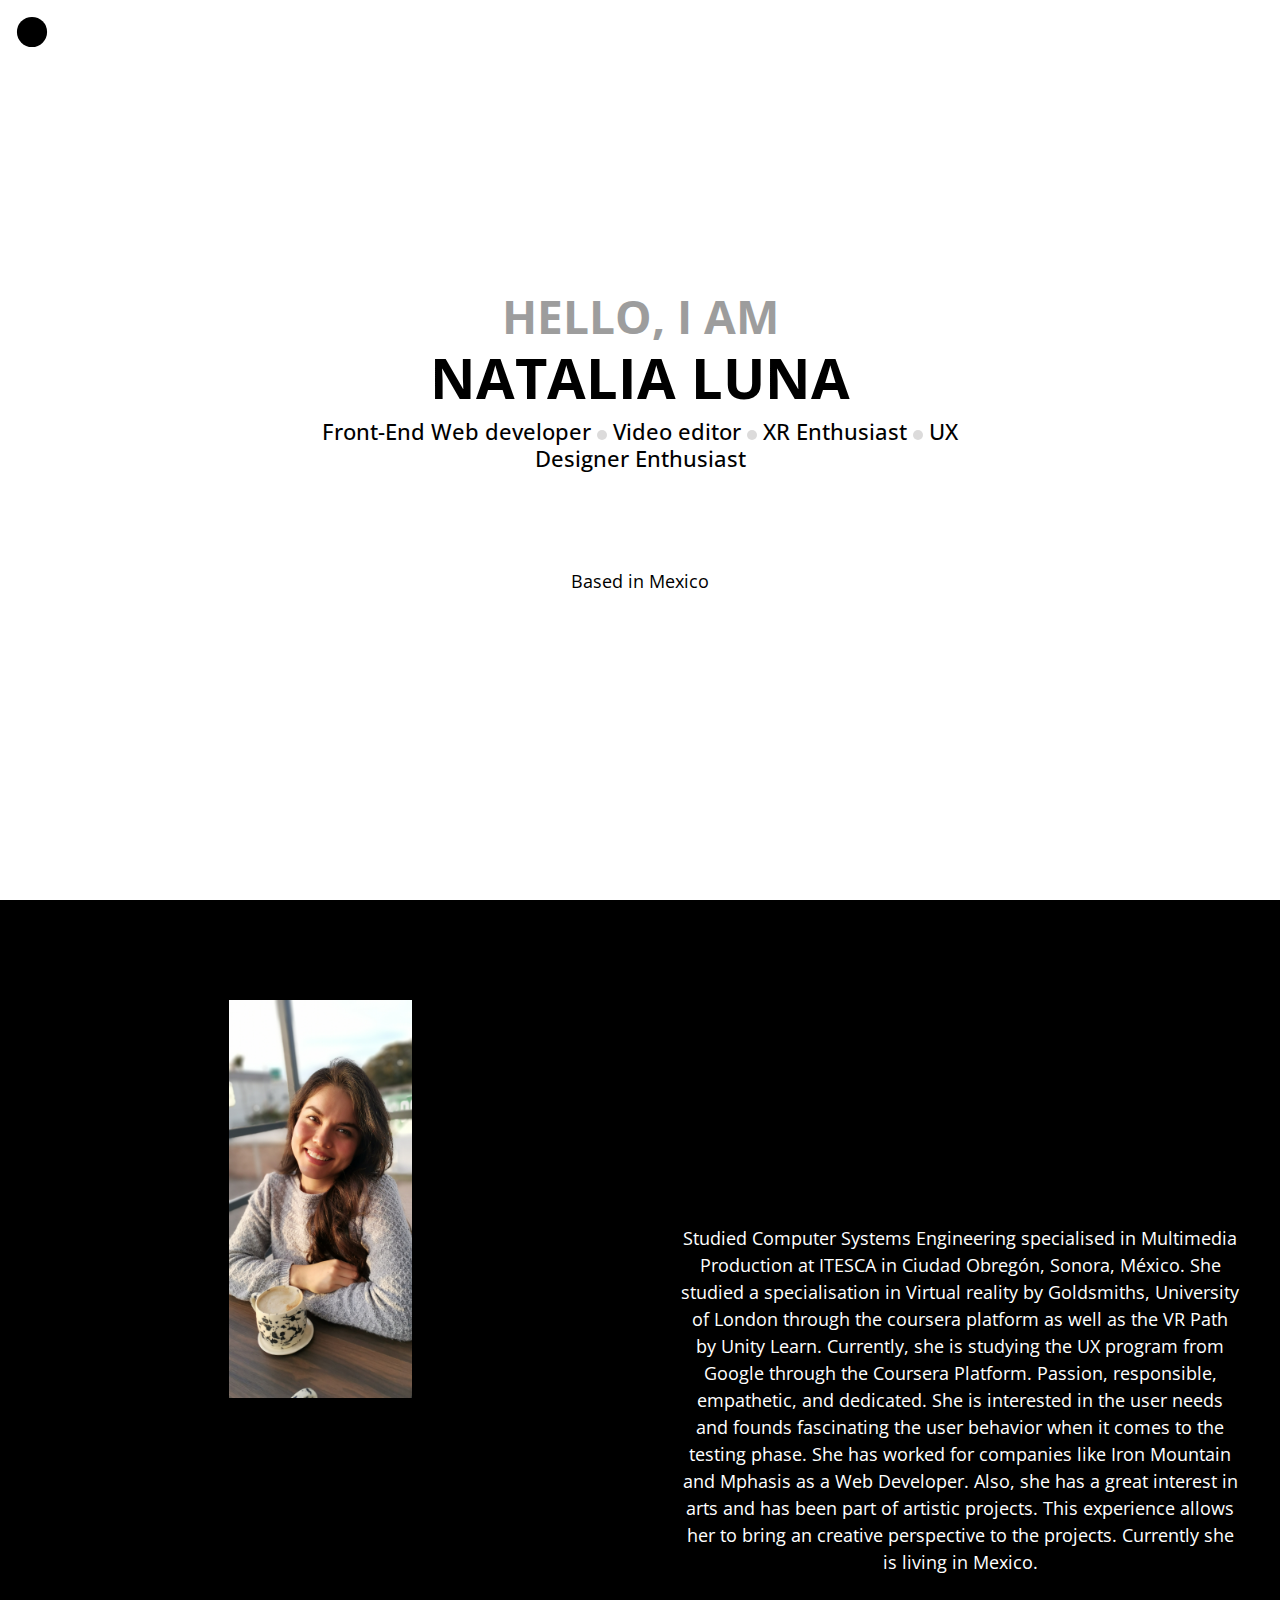
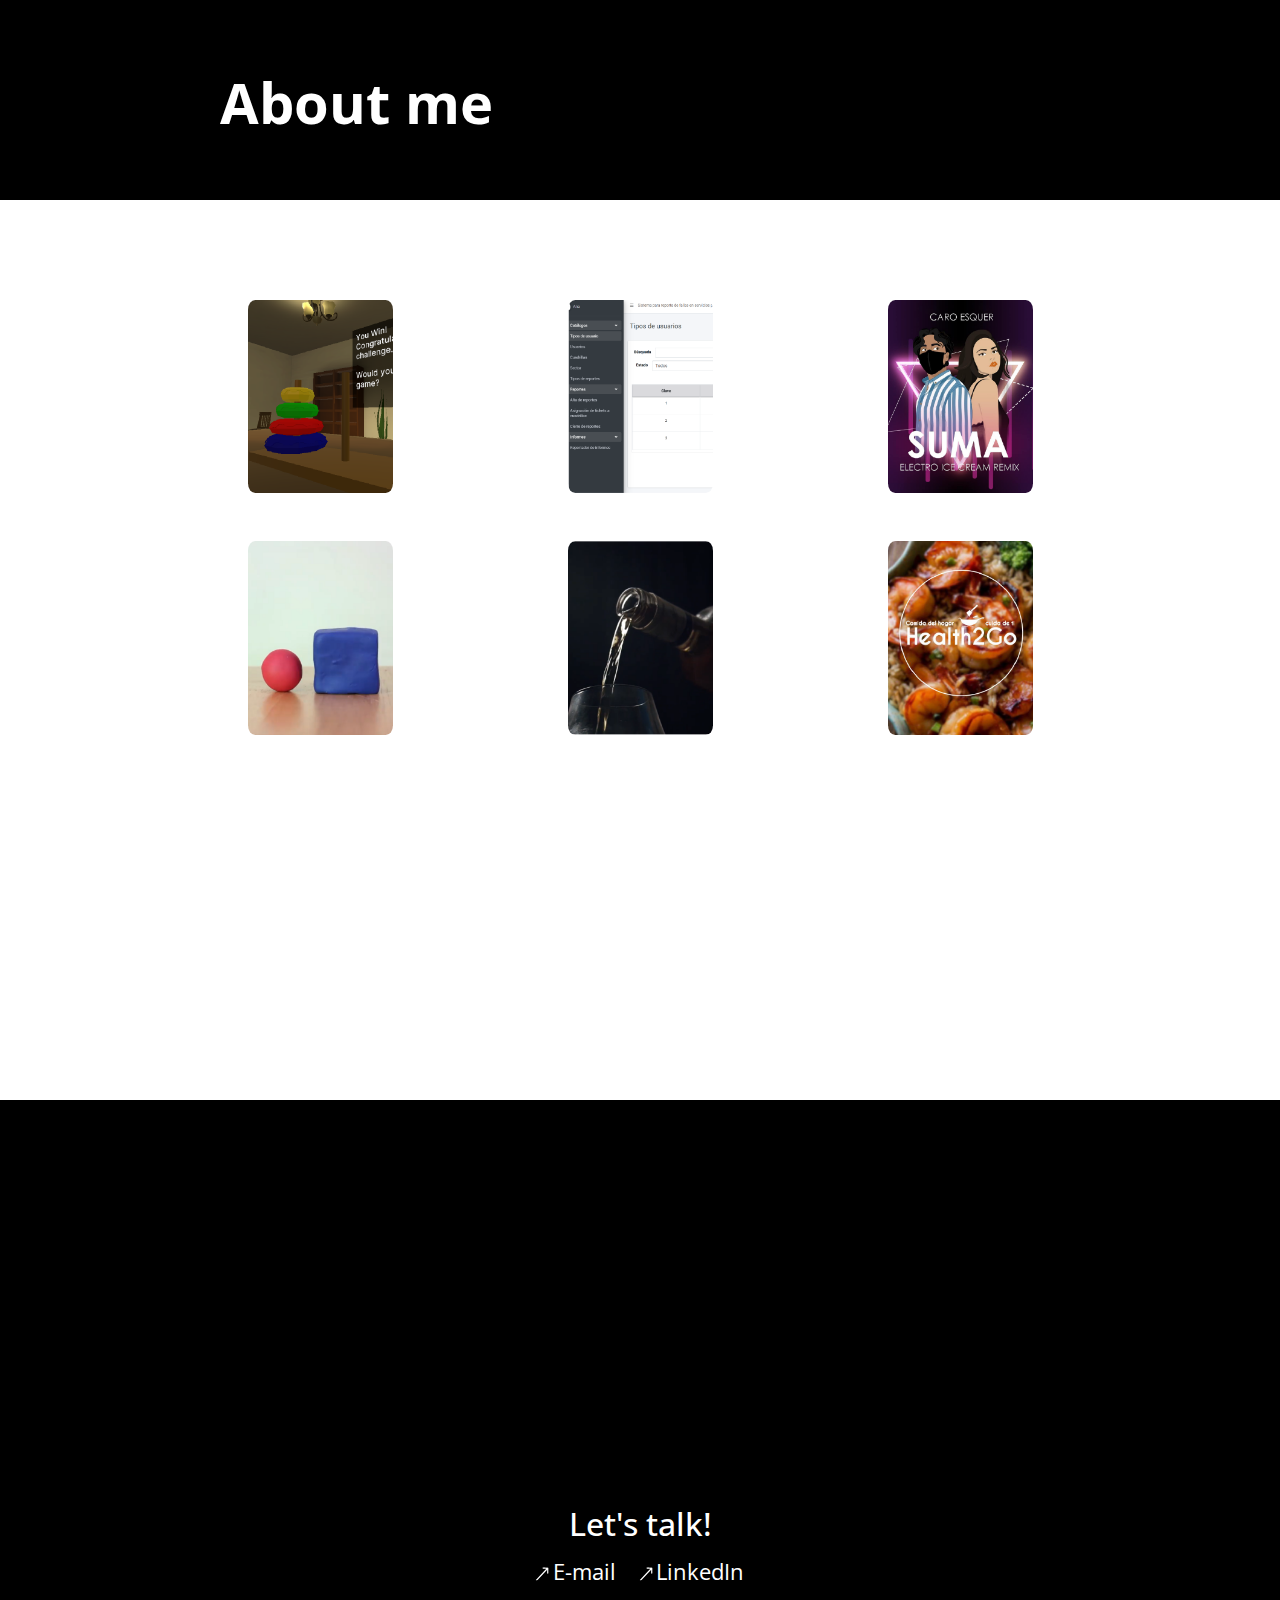
<file: index.html>
<!DOCTYPE html>
<html>

<head>
    <title>Natalia Luna</title>
    <meta name="viewport" content="width=device-width">
    <meta charset="UTF-8">

    <!-- Boostrap -->
    <link rel="stylesheet" href="https://cdn.jsdelivr.net/npm/bootstrap@4.0.0/dist/css/bootstrap.min.css" integrity="sha384-Gn5384xqQ1aoWXA+058RXPxPg6fy4IWvTNh0E263XmFcJlSAwiGgFAW/dAiS6JXm" crossorigin="anonymous">

    <!--format to link a style CSS file-->
    <link href="css_files/style.css" type="text/css" rel="stylesheet">

    <!--Link for the font-family-->
    <link rel="preconnect" href="https://fonts.googleapis.com">
    <link rel="preconnect" href="https://fonts.gstatic.com" crossorigin>
    <link href="https://fonts.googleapis.com/css2?family=Open+Sans:wght@300;500;700;800&family=Playfair+Display:wght@400;500;700;900&family=Poppins:wght@100;400;500;700&display=swap" rel="stylesheet">
    <!-- <link href="https://fonts.googleapis.com/css2?family=Merriweather:wght@300;400;700&family=Montserrat:wght@300;400;600&family=Sacramento&display=swap" rel="stylesheet">
    <link href="https://fonts.googleapis.com/css2?family=Montserrat:wght@300;400;500;800&family=Quicksand:wght@400;500;700&display=swap" rel="stylesheet"> -->

</head>

<body>
    <div class="menu-button" id="menuBtn" onclick="goToPage('homeFromHome')">
        <svg id="Layer_1" data-name="Layer 1" xmlns="http://www.w3.org/2000/svg" viewBox="0 0 63.7 63.7"><title>Main page</title>
            <circle class="square" cx="31.85" cy="31.85"/>
        </svg>
        <!-- <svg id="Layer_1" data-name="Layer 1" xmlns="http://www.w3.org/2000/svg" viewBox="0 0 397.27 395.83"><title>Menu Icon</title>
            <rect class="square" width="175.57" height="175.57" rx="29.31"/>
            <rect class="square" x="221.7" width="175.57" height="175.57" rx="29.31"/>
            <rect class="square" y="220.26" width="175.57" height="175.57" rx="29.31"/>
            <rect class="square" x="221.7" y="220.26" width="175.57" height="175.57" rx="29.31"/>
        </svg> -->
    </div>

    <!-- <div class="menu-panel" id="menu-panel">
        <div class="vertical-horizontal-center">
            <ul>
                <li><a class="underlined-text-animation" onclick="hideMenu()" href="#presentation">Home</a></li>
                <li><a class="underlined-text-animation" onclick="hideMenu()" href="#about">About me</a></li>
                <li><a class="underlined-text-animation" onclick="hideMenu()" href="#work">My work</a></li>
                <li><a class="underlined-text-animation" onclick="hideMenu()" href="#contact">Contact</a></li>
            </ul>
        </div>
    </div> -->


    <div class="top-container" id="presentation">
        <div class="vertical-horizontal-center ">
            <h1 class="big-bold-uppercase-title"><span class="top-gray-text">Hello, I am</span><br><span class="top-black-text ">Natalia Luna</span></h1>
            <h2 class="normal-subtitle">Front-End Web developer <span class="dot"></span> Video editor <span class="dot"></span> XR Enthusiast <span class="dot"></span> UX Designer Enthusiast</h2>
            <p class="general-text bottom-page-align">Based in Mexico</p>
        </div>
    </div>

    <div class="about-me-container" id="about">
        <div class="row full-height">
            <div class="col-md-6 photo-container">
                <p class="about-title">About me</p>
                <img class="profile-img" src="images/profile-picture.jpg" alt="">
            </div>
            <div class="col-md-6 about-text general-text">
                Studied Computer Systems Engineering specialised in Multimedia Production at ITESCA in Ciudad Obregón, Sonora, México. She studied a specialisation in Virtual reality by Goldsmiths, University of London through the coursera platform as well as the VR
                Path by Unity Learn. Currently, she is studying the UX program from Google through the Coursera Platform. Passion, responsible, empathetic, and dedicated. She is interested in the user needs and founds fascinating the user behavior when
                it comes to the testing phase. She has worked for companies like Iron Mountain and Mphasis as a Web Developer. Also, she has a great interest in arts and has been part of artistic projects. This experience allows her to bring an creative
                perspective to the projects. Currently she is living in Mexico.
            </div>
        </div>
    </div>

    <div class="my-work-container" id="work">
        <div class="row justify-content-center">
            <div class="col-md-3 work-info-container" onclick="goToPage('virtualReality')">
                <img class="work-img" src="images\vr\VRCover.png" alt="Virtual Reality">
                <div class="work-text-container vertical-horizontal-center">
                    <h2 class="normal-subtitle"><span class="bold-subtitle">Towers</span><br>VR</h2>
                </div>
            </div>
            <div class="col-md-3 work-info-container" onclick="goToPage('webDev')">
                <img class="work-img" src="images\publicServicesProject\publicServiceCover.png" alt="Public Services App">
                <div class="work-text-container vertical-horizontal-center">
                    <h2 class="normal-subtitle"><span class="bold-subtitle">Public Services</span><br>Web App</h2>
                </div>
            </div>
            <div class="col-md-3 work-info-container" onclick="goToPage('illustration')">
                <img class="work-img" src="images\Illustration\illustrationCover.png" alt="Illustration">
                <div class="work-text-container vertical-horizontal-center">
                    <h2 class="normal-subtitle"><span class="bold-subtitle">Suma Song ad</span><br>Illustration</h2>
                </div>
            </div>
        </div>
        <div class="row mt-5 justify-content-center">
            <div class="col-md-3 work-info-container" onclick="goToPage('animation')">
                <img class="work-img" src="images\StopMotion\stopMotionCover.png" alt="Stop motion">
                <div class="work-text-container vertical-horizontal-center">
                    <h2 class="normal-subtitle"><span class="bold-subtitle">Stop Motion</span><br>Animation</h2>
                </div>
            </div>
            <div class="col-md-3 work-info-container" onclick="goToPage('videoEdition')">
                <img class="work-img" src="images\videoEdition\videoEditionCover.png" alt="Product Ad video edition">
                <div class="work-text-container vertical-horizontal-center">
                    <h2 class="normal-subtitle"><span class="bold-subtitle">Product Ad</span><br>Video edition</h2>
                </div>
            </div>
            <div class="col-md-3 work-info-container" onclick="goToPage('uxui')">
                <img class="work-img" src="images\health2Go\healthToGoCover.png" alt="Health To Go Mobil App">
                <div class="work-text-container vertical-horizontal-center">
                    <h2 class="normal-subtitle"><span class="bold-subtitle">Health2Go</span><br>UI/UX Design</h2>
                </div>
            </div>
        </div>
    </div>
    <div class="contact-container full-height" id="contact">
        <div class="vertical-horizontal-center contact-text-colour">
            <h2 class="big-title">Let's talk!</h2>
            <span class="link-container">
                <svg class="icon" id="Layer_1" data-name="Layer 1" xmlns="http://www.w3.org/2000/svg" viewBox="0 0 63.7 68.09"><title>diagonal-right-arrow</title>
                    <path d="M61.32,16.13H48.47c-.6,0-1.21,0-1.81,0a3.65,3.65,0,0,1-3.46-3.74A3.46,3.46,0,0,1,46.73,9c3.7-.08,7.4,0,11.11,0s7.56,0,11.33,0c2.63,0,3.88,1.44,3.87,4.21q0,11-.08,22.09a17.89,17.89,0,0,1,0,1.94c-.25,2.23-1.73,3.65-3.62,3.51s-3-1.62-3-3.85c-.05-4.13,0-8.26,0-12.38V21.39c-.94.88-1.51,1.35-2,1.89L16.16,74.79a15,15,0,0,1-1.29,1.36A3.11,3.11,0,0,1,10.34,76a3.58,3.58,0,0,1-.14-4.81c1.41-1.69,3-3.25,4.45-4.85L59.71,18.09C60.12,17.65,60.48,17.16,61.32,16.13Z" transform="translate(-9.34 -8.96)"/>
                </svg>
                <a class="contact-link underlined-text-animation normal-subtitle" href="mailto:lunap.natalia@gmail.com?subject=Information request">E-mail</a>
            </span>
            <span class="link-container">
                <svg class="icon" id="Layer_1" data-name="Layer 1" xmlns="http://www.w3.org/2000/svg" viewBox="0 0 63.7 68.09"><title>diagonal-right-arrow</title>
                    <path d="M61.32,16.13H48.47c-.6,0-1.21,0-1.81,0a3.65,3.65,0,0,1-3.46-3.74A3.46,3.46,0,0,1,46.73,9c3.7-.08,7.4,0,11.11,0s7.56,0,11.33,0c2.63,0,3.88,1.44,3.87,4.21q0,11-.08,22.09a17.89,17.89,0,0,1,0,1.94c-.25,2.23-1.73,3.65-3.62,3.51s-3-1.62-3-3.85c-.05-4.13,0-8.26,0-12.38V21.39c-.94.88-1.51,1.35-2,1.89L16.16,74.79a15,15,0,0,1-1.29,1.36A3.11,3.11,0,0,1,10.34,76a3.58,3.58,0,0,1-.14-4.81c1.41-1.69,3-3.25,4.45-4.85L59.71,18.09C60.12,17.65,60.48,17.16,61.32,16.13Z" transform="translate(-9.34 -8.96)"/>
                </svg>
                <a class="contact-link underlined-text-animation normal-subtitle" href="https://www.linkedin.com/in/natalia-luna-preciado-53876b1a2/">LinkedIn</a>
            </span>
        </div>
    </div>


    <div class="footer-container">
        <p class="copy-right-text">© 2023 Natalia Luna</p>
    </div>

    <!-- jQuery first, then Popper.js, then Bootstrap JS -->
    <script src="https://code.jquery.com/jquery-3.2.1.slim.min.js" integrity="sha384-KJ3o2DKtIkvYIK3UENzmM7KCkRr/rE9/Qpg6aAZGJwFDMVNA/GpGFF93hXpG5KkN" crossorigin="anonymous"></script>
    <script src="https://cdn.jsdelivr.net/npm/popper.js@1.12.9/dist/umd/popper.min.js" integrity="sha384-ApNbgh9B+Y1QKtv3Rn7W3mgPxhU9K/ScQsAP7hUibX39j7fakFPskvXusvfa0b4Q" crossorigin="anonymous"></script>
    <script src="https://cdn.jsdelivr.net/npm/bootstrap@4.0.0/dist/js/bootstrap.min.js" integrity="sha384-JZR6Spejh4U02d8jOt6vLEHfe/JQGiRRSQQxSfFWpi1MquVdAyjUar5+76PVCmYl" crossorigin="anonymous"></script>

    <script src="scripts/index.js"></script>

</body>

</html>
</file>
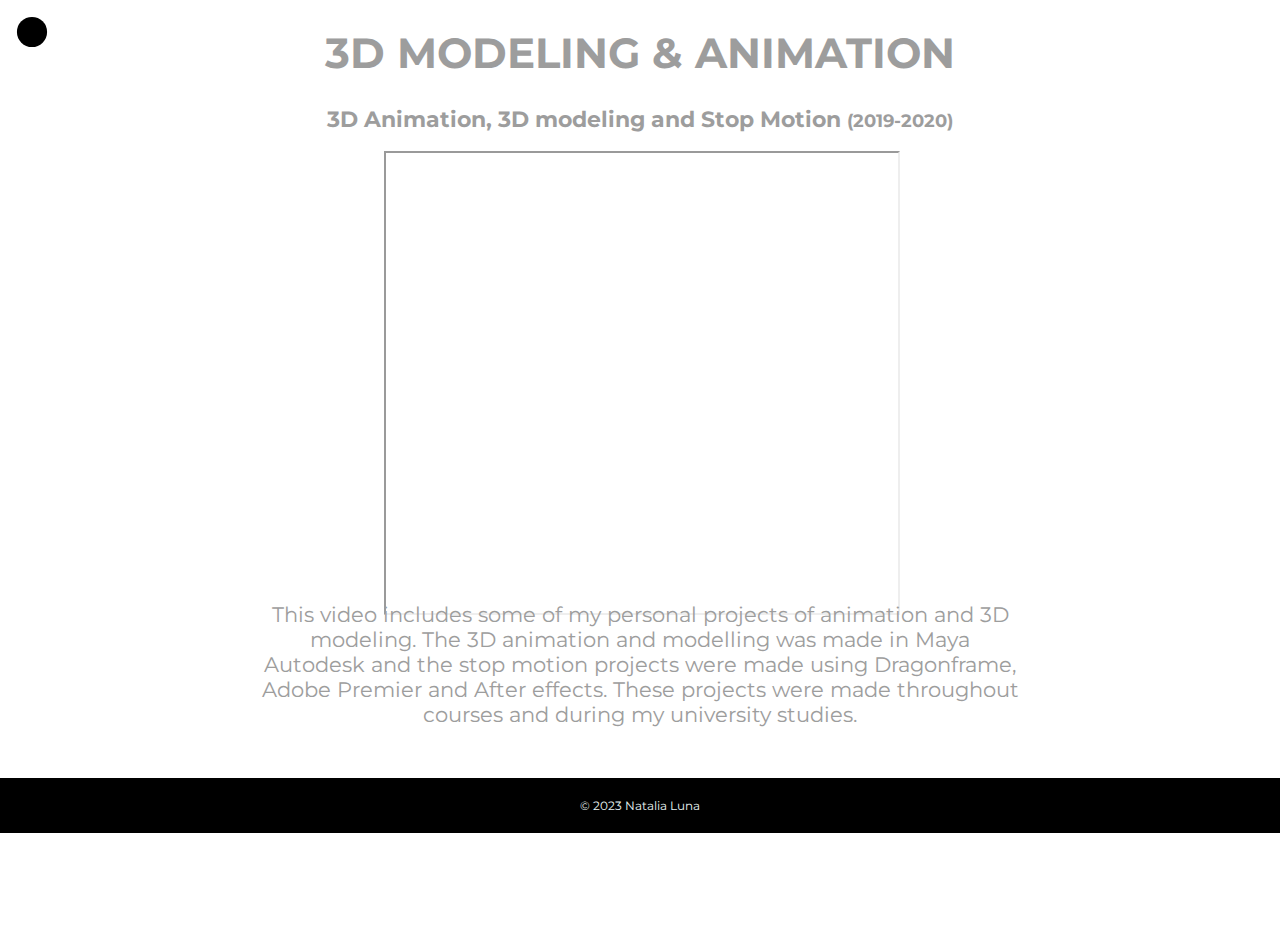
<file: WorkPages/animation.html>
<!DOCTYPE html>
<html lang="en">

<head>
    <title>Natalia Luna | Animation</title>
    <meta name="viewport" content="width=device-width">
    <meta charset="UTF-8">

    <!-- Boostrap -->
    <link href="https://cdn.jsdelivr.net/npm/bootstrap@5.1.3/dist/css/bootstrap.min.css" rel="stylesheet" integrity="sha384-1BmE4kWBq78iYhFldvKuhfTAU6auU8tT94WrHftjDbrCEXSU1oBoqyl2QvZ6jIW3" crossorigin="anonymous">
    <script src="https://cdn.jsdelivr.net/npm/bootstrap@5.1.3/dist/js/bootstrap.bundle.min.js" integrity="sha384-ka7Sk0Gln4gmtz2MlQnikT1wXgYsOg+OMhuP+IlRH9sENBO0LRn5q+8nbTov4+1p" crossorigin="anonymous"></script>

    <!--format to link a style CSS file-->
    <link href="../css_files/style.css" type="text/css" rel="stylesheet">
    <link href="../css_files/pages-style.css" type="text/css" rel="stylesheet">

    <!--Link for the font-family-->
    <link href="https://fonts.googleapis.com/css2?family=Merriweather:wght@300;400;700&family=Montserrat:wght@300;400;600&family=Sacramento&display=swap" rel="stylesheet">
    <link href="https://fonts.googleapis.com/css2?family=Montserrat:wght@300;400;500;800&family=Quicksand:wght@400;500;700&display=swap" rel="stylesheet">

    <!-- Font awesome -->
</head>

<body>

    <div class="menu-button" id="menuBtn" onclick="goToPage('home')">
        <svg id="Layer_1" data-name="Layer 1" xmlns="http://www.w3.org/2000/svg" viewBox="0 0 63.7 63.7"><title>Main page</title>
            <circle class="square" cx="31.85" cy="31.85"/>
        </svg>
        <!-- <svg id="Layer_1" data-name="Layer 1" xmlns="http://www.w3.org/2000/svg" viewBox="0 0 397.27 395.83"><title>Menu Icon</title>
            <rect class="square" width="175.57" height="175.57" rx="29.31"/>
            <rect class="square" x="221.7" width="175.57" height="175.57" rx="29.31"/>
            <rect class="square" y="220.26" width="175.57" height="175.57" rx="29.31"/>
            <rect class="square" x="221.7" y="220.26" width="175.57" height="175.57" rx="29.31"/>
        </svg> -->
    </div>

    <!-- <div class="menu-panel" id="menu-panel">
        <div class="vertical-horizontal-center">
            <ul>
                <li><a class="underlined-text-animation" onclick="hideMenu()" href="../index.html">Home</a></li>
                <li><a class="underlined-text-animation" onclick="hideMenu()" href="../index.html#about">About me</a></li>
                <li><a class="underlined-text-animation" onclick="hideMenu()" href="../index.html#work">My work</a></li>
                <li><a class="underlined-text-animation" onclick="hideMenu()" href="../index.html#contact">Contact</a></li>
            </ul>
        </div>
    </div> -->

    <div class="container-fluid main-container">
        <h1 class="mt-5 big-bold-uppercase-title">3D modeling & Animation</h1>
        <h2 class="normal-subtitle">3D Animation, 3D modeling and Stop Motion <small>(2019-2020)</small></h2>
        <div class="video-container">
            <iframe class="video-element w-100" src="https://www.youtube.com/embed/Y8g8_JUApkU" title="YouTube video player" allowfullscreen></iframe>
        </div>
        <p class="desc-text">This video includes some of my personal projects of animation and 3D modeling. The 3D animation and modelling was made in Maya Autodesk and the stop motion projects were made using Dragonframe, Adobe Premier and After effects. These projects were
            made throughout courses and during my university studies.
        </p>
    </div>
    <div class="footer-container">
        <p class="copy-right-text">© 2023 Natalia Luna</p>
    </div>


    <!-- jQuery first, then Popper.js, then Bootstrap JS -->
    <script src="https://code.jquery.com/jquery-3.2.1.slim.min.js" integrity="sha384-KJ3o2DKtIkvYIK3UENzmM7KCkRr/rE9/Qpg6aAZGJwFDMVNA/GpGFF93hXpG5KkN" crossorigin="anonymous"></script>
    <script src="https://cdn.jsdelivr.net/npm/popper.js@1.12.9/dist/umd/popper.min.js" integrity="sha384-ApNbgh9B+Y1QKtv3Rn7W3mgPxhU9K/ScQsAP7hUibX39j7fakFPskvXusvfa0b4Q" crossorigin="anonymous"></script>
    <script src="https://cdn.jsdelivr.net/npm/bootstrap@4.0.0/dist/js/bootstrap.min.js" integrity="sha384-JZR6Spejh4U02d8jOt6vLEHfe/JQGiRRSQQxSfFWpi1MquVdAyjUar5+76PVCmYl" crossorigin="anonymous"></script>

    <script src="../scripts/index.js"></script>
</body>

</html>
</file>
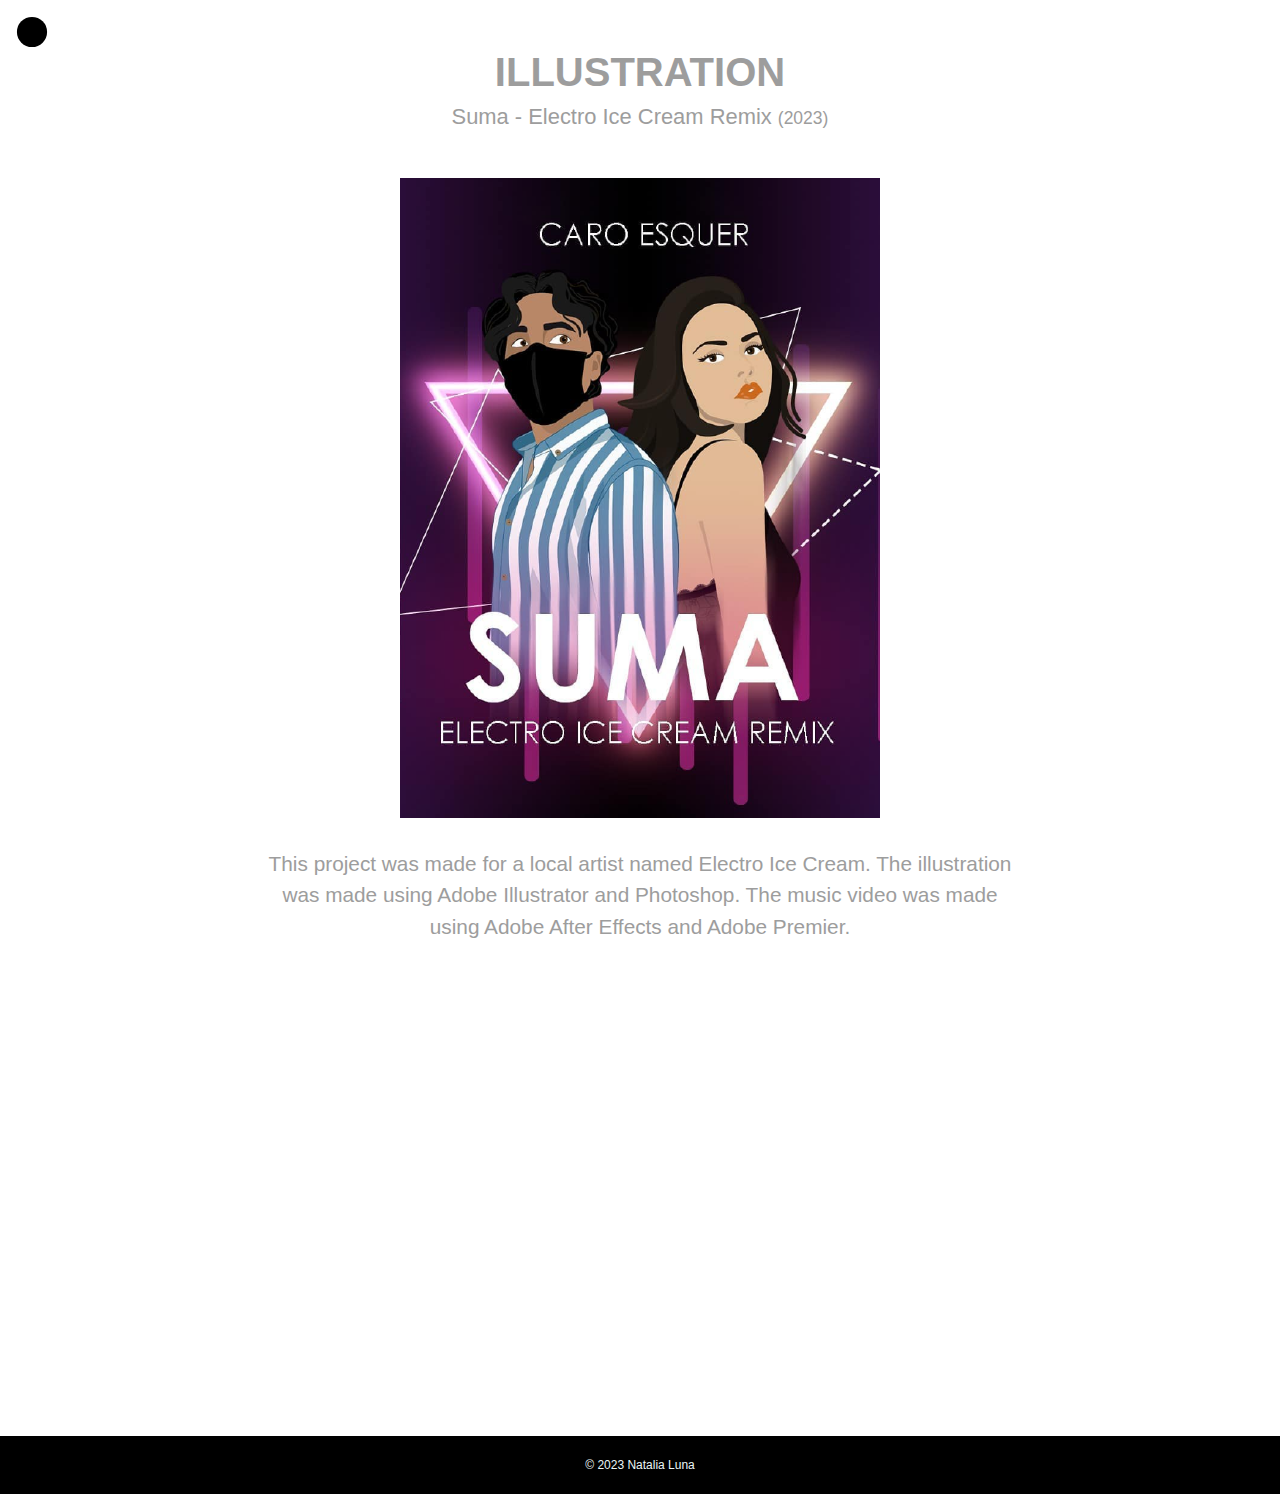
<file: WorkPages/illustration.html>
<!DOCTYPE html>
<html lang="en">

<head>
    <title>Natalia Luna | Virtual Reality</title>
    <meta name="viewport" content="width=device-width">
    <meta charset="UTF-8">

    <!-- Boostrap -->
    <link rel="stylesheet" href="https://cdn.jsdelivr.net/npm/bootstrap@4.0.0/dist/css/bootstrap.min.css" integrity="sha384-Gn5384xqQ1aoWXA+058RXPxPg6fy4IWvTNh0E263XmFcJlSAwiGgFAW/dAiS6JXm" crossorigin="anonymous">

    <!--format to link a style CSS file-->
    <link href="../css_files/style.css" type="text/css" rel="stylesheet">
    <link href="../css_files/pages-style.css" type="text/css" rel="stylesheet">

    <!--Link for the font-family-->
    <link rel="preconnect" href="https://fonts.googleapis.com">
    <link rel="preconnect" href="https://fonts.gstatic.com" crossorigin>
    <link href="https://fonts.googleapis.com/css2?family=Open+Sans:wght@300;500;700;800&family=Playfair+Display:wght@400;500;700;900&family=Poppins:wght@100;400;500;700&display=swap" rel="stylesheet">
    <!-- <link href="https://fonts.googleapis.com/css2?family=Merriweather:wght@300;400;700&family=Montserrat:wght@300;400;600&family=Sacramento&display=swap" rel="stylesheet">
       <link href="https://fonts.googleapis.com/css2?family=Montserrat:wght@300;400;500;800&family=Quicksand:wght@400;500;700&display=swap" rel="stylesheet"> -->

</head>

<body>
    <div class="menu-button" id="menuBtn" onclick="goToPage('home')">
        <svg id="Layer_1" data-name="Layer 1" xmlns="http://www.w3.org/2000/svg" viewBox="0 0 63.7 63.7"><title>Main page</title>
            <circle class="square" cx="31.85" cy="31.85"/>
        </svg>
        <!-- <svg id="Layer_1" data-name="Layer 1" xmlns="http://www.w3.org/2000/svg" viewBox="0 0 397.27 395.83"><title>Menu Icon</title>
            <rect class="square" width="175.57" height="175.57" rx="29.31"/>
            <rect class="square" x="221.7" width="175.57" height="175.57" rx="29.31"/>
            <rect class="square" y="220.26" width="175.57" height="175.57" rx="29.31"/>
            <rect class="square" x="221.7" y="220.26" width="175.57" height="175.57" rx="29.31"/>
        </svg> -->
    </div>

    <!-- <div class="menu-panel" id="menu-panel">
        <div class="vertical-horizontal-center">
            <ul>
                <li><a class="underlined-text-animation" onclick="hideMenu()" href="../index.html">Home</a></li>
                <li><a class="underlined-text-animation" onclick="hideMenu()" href="../index.html#about">About me</a></li>
                <li><a class="underlined-text-animation" onclick="hideMenu()" href="../index.html#work">My work</a></li>
                <li><a class="underlined-text-animation" onclick="hideMenu()" href="../index.html#contact">Contact</a></li>
            </ul>
        </div>
    </div> -->

    <div class="main-container">
        <h1 class="mt-5 big-bold-uppercase-title">Illustration</h1>
        <h2 class="normal-subtitle">Suma - Electro Ice Cream Remix <small>(2023)</small></h2>

        <div class="my-5">
            <div>
                <img src="../images/Illustration/illustrationCover.png" alt="Suma video illustration">
            </div>
            <div class="">
                <p class="desc-text">This project was made for a local artist named Electro Ice Cream. The illustration was made using Adobe Illustrator and Photoshop. The music video was made using Adobe After Effects and Adobe Premier.
                </p>
            </div>

            <div class="video-container">
                <iframe class="video-element w-100" src="https://www.youtube.com/embed/QWKFseSuV5k" title="YouTube video player" frameborder="0" allow="accelerometer; autoplay; clipboard-write; encrypted-media; gyroscope; picture-in-picture; web-share"></iframe>
            </div>
        </div>
    </div>




    <div class="footer-container">
        <p class="copy-right-text">© 2023 Natalia Luna</p>
    </div>

    <!-- jQuery first, then Popper.js, then Bootstrap JS -->
    <script src="https://code.jquery.com/jquery-3.2.1.slim.min.js" integrity="sha384-KJ3o2DKtIkvYIK3UENzmM7KCkRr/rE9/Qpg6aAZGJwFDMVNA/GpGFF93hXpG5KkN" crossorigin="anonymous"></script>
    <script src="https://cdn.jsdelivr.net/npm/popper.js@1.12.9/dist/umd/popper.min.js" integrity="sha384-ApNbgh9B+Y1QKtv3Rn7W3mgPxhU9K/ScQsAP7hUibX39j7fakFPskvXusvfa0b4Q" crossorigin="anonymous"></script>
    <script src="https://cdn.jsdelivr.net/npm/bootstrap@4.0.0/dist/js/bootstrap.min.js" integrity="sha384-JZR6Spejh4U02d8jOt6vLEHfe/JQGiRRSQQxSfFWpi1MquVdAyjUar5+76PVCmYl" crossorigin="anonymous"></script>

    <script src="../scripts/index.js"></script>
</body>

</html>
</file>
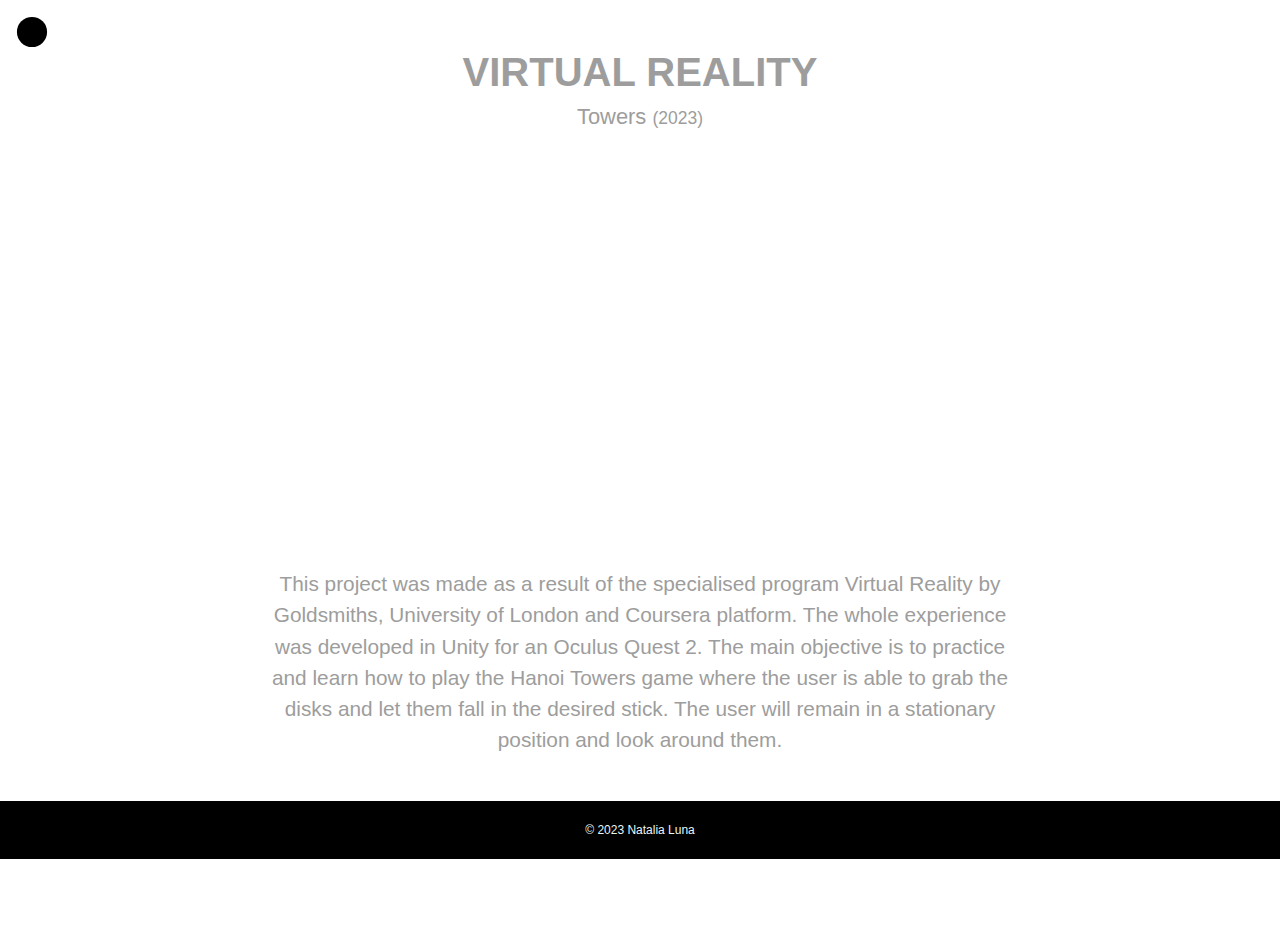
<file: WorkPages/virtualReality.html>
<!DOCTYPE html>
<html lang="en">

<head>
    <title>Natalia Luna | Virtual Reality</title>
    <meta name="viewport" content="width=device-width">
    <meta charset="UTF-8">

    <!-- Boostrap -->
    <link rel="stylesheet" href="https://cdn.jsdelivr.net/npm/bootstrap@4.0.0/dist/css/bootstrap.min.css" integrity="sha384-Gn5384xqQ1aoWXA+058RXPxPg6fy4IWvTNh0E263XmFcJlSAwiGgFAW/dAiS6JXm" crossorigin="anonymous">

    <!--format to link a style CSS file-->
    <link href="../css_files/style.css" type="text/css" rel="stylesheet">
    <link href="../css_files/pages-style.css" type="text/css" rel="stylesheet">

    <!--Link for the font-family-->
    <link rel="preconnect" href="https://fonts.googleapis.com">
    <link rel="preconnect" href="https://fonts.gstatic.com" crossorigin>
    <link href="https://fonts.googleapis.com/css2?family=Open+Sans:wght@300;500;700;800&family=Playfair+Display:wght@400;500;700;900&family=Poppins:wght@100;400;500;700&display=swap" rel="stylesheet">
    <!-- <link href="https://fonts.googleapis.com/css2?family=Merriweather:wght@300;400;700&family=Montserrat:wght@300;400;600&family=Sacramento&display=swap" rel="stylesheet">
       <link href="https://fonts.googleapis.com/css2?family=Montserrat:wght@300;400;500;800&family=Quicksand:wght@400;500;700&display=swap" rel="stylesheet"> -->

</head>

<body>
    <div class="menu-button" id="menuBtn" onclick="goToPage('home')">
        <svg id="Layer_1" data-name="Layer 1" xmlns="http://www.w3.org/2000/svg" viewBox="0 0 63.7 63.7"><title>Main page</title>
            <circle class="square" cx="31.85" cy="31.85"/>
        </svg>
        <!-- <svg id="Layer_1" data-name="Layer 1" xmlns="http://www.w3.org/2000/svg" viewBox="0 0 397.27 395.83"><title>Menu Icon</title>
            <rect class="square" width="175.57" height="175.57" rx="29.31"/>
            <rect class="square" x="221.7" width="175.57" height="175.57" rx="29.31"/>
            <rect class="square" y="220.26" width="175.57" height="175.57" rx="29.31"/>
            <rect class="square" x="221.7" y="220.26" width="175.57" height="175.57" rx="29.31"/>
        </svg> -->
    </div>

    <!-- <div class="menu-panel" id="menu-panel">
        <div class="vertical-horizontal-center">
            <ul>
                <li><a class="underlined-text-animation" onclick="hideMenu()" href="../index.html">Home</a></li>
                <li><a class="underlined-text-animation" onclick="hideMenu()" href="../index.html#about">About me</a></li>
                <li><a class="underlined-text-animation" onclick="hideMenu()" href="../index.html#work">My work</a></li>
                <li><a class="underlined-text-animation" onclick="hideMenu()" href="../index.html#contact">Contact</a></li>
            </ul>
        </div>
    </div> -->

    <div class="main-container">
        <h1 class="mt-5 big-bold-uppercase-title">Virtual Reality</h1>
        <h2 class="normal-subtitle">Towers <small>(2023)</small></h2>

        <div class="video-container">
            <iframe class="video-element w-100" src="https://www.youtube.com/embed/zKawA9Fa0hE" title="YouTube video player" frameborder="0" allow="accelerometer; autoplay; clipboard-write; encrypted-media; gyroscope; picture-in-picture; web-share"></iframe>
        </div>
        <p class="desc-text">This project was made as a result of the specialised program Virtual Reality by Goldsmiths, University of London and Coursera platform. The whole experience was developed in Unity for an Oculus Quest 2. The main objective is to practice and learn
            how to play the Hanoi Towers game where the user is able to grab the disks and let them fall in the desired stick. The user will remain in a stationary position and look around them.
        </p>
    </div>




    <div class="footer-container">
        <p class="copy-right-text">© 2023 Natalia Luna</p>
    </div>

    <!-- jQuery first, then Popper.js, then Bootstrap JS -->
    <script src="https://code.jquery.com/jquery-3.2.1.slim.min.js" integrity="sha384-KJ3o2DKtIkvYIK3UENzmM7KCkRr/rE9/Qpg6aAZGJwFDMVNA/GpGFF93hXpG5KkN" crossorigin="anonymous"></script>
    <script src="https://cdn.jsdelivr.net/npm/popper.js@1.12.9/dist/umd/popper.min.js" integrity="sha384-ApNbgh9B+Y1QKtv3Rn7W3mgPxhU9K/ScQsAP7hUibX39j7fakFPskvXusvfa0b4Q" crossorigin="anonymous"></script>
    <script src="https://cdn.jsdelivr.net/npm/bootstrap@4.0.0/dist/js/bootstrap.min.js" integrity="sha384-JZR6Spejh4U02d8jOt6vLEHfe/JQGiRRSQQxSfFWpi1MquVdAyjUar5+76PVCmYl" crossorigin="anonymous"></script>

    <script src="../scripts/index.js"></script>
</body>

</html>
</file>
<file: css_files/style.css>
/* font-family: 'Open Sans', sans-serif;
font-family: 'Playfair Display', serif;
font-family: 'Poppins', sans-serif; */
    /*Global specifications*/
    
    html,
    body {
        margin: 0;
        height: 100%;
        /* overflow: hidden; */
        /* cursor: url(myBall.cur), auto; */
    }
    
    body {
        background-color: #ffffff;
        color: #000000;
        font-size: 1rem;
        font-family: 'Open Sans', sans-serif;
        padding: 0;
        margin: 0;
    }
    /* CONTAINERS */
    
    .top-container,
    .about-me-container,
    .my-work-container,
    .experience-container,
    .contact-container {
        height: 100%;
        position: relative;
        padding-top: 100px;
    }
    
    .row {
        margin: 0;
    }
    
    .section-top-margin {
        margin-top: 75px;
    }
    
    .full-height {
        height: 100%;
    }
    /* ALIGNMENT */
    
    .vertical-horizontal-center {
        margin: 0;
        position: absolute;
        top: 50%;
        left: 50%;
        -ms-transform: translate(-50%, -50%);
        transform: translate(-50%, -50%);
    }
    
    .horizontal-center {
        text-align: center;
    }
    
    .bottom-page-align {
        margin-top: 15%;
    }
    /* GENERAL TEXTS */
    
    .jumbo-title {
        font-size: 3.5rem;
        font-weight: 700;
    }
    
    .big-bold-uppercase-title {
        font-weight: 700;
        text-transform: uppercase;
    }
    
    .normal-subtitle {
        font-size: 1.37rem;
        /*22 pixels*/
    }
    
    .bold-subtitle {
        font-size: 1.37rem;
        font-weight: 700;
        /*22 pixels*/
    }
    
    .general-bold-text {
        font-weight: 700;
        font-size: 1.125rem;
        /*18 px*/
    }
    
    .general-text {
        font-size: 1.125rem;
        /*18 px*/
    }
    
    .small-text {
        font-size: 1rem;
        /*16 pixels*/
    }
    
    .menu-button {
        cursor: pointer;
        position: fixed;
        top: 1rem;
        left: 1rem;
        width: 2rem;
        z-index: 2;
        mix-blend-mode: difference;
    }
    
    .menu-panel {
        position: absolute;
        top: 0;
        left: 0;
        width: 100%;
        height: 100%;
        background-color: #545454;
        transition: 0.5s;
        transform: translateX(-100%);
    }
    
    .menu-panel.active {
        z-index: 1;
        height: 100%;
        transform: translateX(0);
    }
    
    .menu-button .square {
        fill: #ffffff;
        r: 30;
    }
    
    .square:hover {
        r: 40;
    }
    
    .menu-panel ul li {
        list-style: none;
    }
    
    .menu-panel ul li a {
        font-size: 3rem;
        line-height: 70px;
        color: #ffffff;
        text-decoration: none;
    }
    /* PRESENTATION */
    
    .top-container {
        text-align: center;
    }
    
    .top-container-title {
        font-weight: 700;
        text-transform: uppercase;
    }
    
    .top-gray-text {
        color: #9D9D9D;
        font-size: 2.875rem;
        /* 46 pixels*/
    }
    
    .top-black-text {
        font-size: 3.5rem;
        /*56 pixels*/
    }
    
    .dot {
        height: 10px;
        width: 10px;
        background-color: #dcdbdb;
        border-radius: 50%;
        display: inline-block;
    }
    /* ABOUT ME */
    
    .photo-container {
        position: relative;
        text-align: center;
    }
    
    .profile-img {
        width: 30%;
    }
    
    .about-text {
        color: #ffffff;
        margin: auto 0;
        padding: 0 40px;
        text-align: center;
    }
    
    .about-title {
        color: #ffffff;
        font-size: 3.5rem;
        font-weight: 700;
        position: absolute;
        bottom: 40px;
        left: 220px;
    }
    
    .about-me-container {
        background-color: #000000;
    }
    /* WORK */
    
    .col-work-info {
        width: 50%;
        text-align: center;
    }
    
    .work-text-container {
        text-align: center;
        transition: .5s ease;
        opacity: 0;
    }
    
    .work-img {
        border-radius: 5%;
        width: 50%;
        height: auto;
        display: block;
        margin: 0 auto;
        opacity: 1;
        transition: .5s ease;
    }
    
    .work-info-container:hover .work-img {
        opacity: 0.3;
        cursor: pointer;
    }
    
    .work-info-container:hover .work-text-container {
        opacity: 1;
        cursor: pointer;
    }
    /* EXPERIENCE */
    
    .experience-info-container {
        display: flex;
        flex-direction: column;
        width: 100%;
        margin: 2rem;
    }
    
    .flex-align-left {
        align-items: flex-start;
    }
    
    .flex-align-right {
        align-items: flex-end;
    }
    /* CONTACT */
    
    .contact-container {
        text-align: center;
        background-color: #000000;
    }
    
    .contact-text-colour {
        color: #ffffff;
    }
    
    .icon {
        fill: #ffffff;
        width: 0.8rem;
        height: auto;
    }
    
    .link-container {
        text-align: center;
        display: inline-block;
        padding: 5px 10px;
    }
    
    .contact-link {
        color: #ffffff;
    }
    
    .contact-link:hover {
        color: #ffffff;
        text-decoration: none;
    }
    /* FOOTER */
    
    .footer-container {
        background-color: #000000;
        padding: 0;
        text-align: center;
    }
    
    .copy-right-text {
        color: #EAF6F6;
        font-size: 0.75rem;
        padding: 20px 0;
    }
    
    a.footer-link {
        color: #649597;
        margin: 10px 20px;
        text-decoration: none;
    }
    
    a.footer-link:hover {
        color: #EAF6F6
    }
    
    .underlined-text-animation {
        display: inline-block;
        position: relative;
    }
    
    body.stop-scrolling {
        height: 100%;
        overflow: hidden;
    }
    
    .underlined-text-animation::after {
        content: '';
        position: absolute;
        width: 100%;
        transform: scaleX(0);
        height: 2px;
        bottom: 0;
        left: 0;
        background-color: #ffffff;
        transform-origin: bottom right;
        transition: transform 0.25s ease-out;
    }
    
    .underlined-text-animation:hover::after {
        transform: scaleX(1);
        transform-origin: bottom left;
    }
    /*media queries*/
    
    @media(min-width:2560px) {
        .profile-img {
            width: 15%;
            position: absolute;
            right: 375px;
            top: 240px;
        }
        .me-section-text {
            padding: 30px 290px 30px 282px
        }
        body {
            font-size: 1.8rem;
        }
        .top-container {
            padding-top: 350px;
        }
    }
    
    @media(max-width:768px) {
        .big-title-text {
            font-size: 5rem;
            line-height: 110%;
            margin-top: 0;
            margin-bottom: 0;
        }
        .big-subtitle-text {
            font-size: 2rem;
            text-align: right;
            margin-top: 0;
            line-height: 90%;
        }
        .profile-img {
            width: 60%;
            margin-left: 20%;
            position: unset;
        }
        .about-title {
            bottom: 197px;
            left: 42px;
        }
        .about-text {
            padding: 20px 30px;
        }
        .about-me-container {
            height: auto;
        }
        .me-section-text {
            padding: 30px 10px 30px 50px
        }
        .presentation-title {
            width: 100%;
        }
        .work-img {
            width: 90%;
        }
    }
    
    @media(max-width:426px) {
        .about-title {
            font-size: 2rem;
            bottom: -10px;
            left: 121px;
        }
        .about-title {
            color: #ffffff;
            font-size: 2 rem;
            font-weight: 700;
            position: unset;
        }
        .about-text {
            padding: 20px 20px;
            text-align: center;
        }
        .photo-container {
            text-align: center;
        }
        .middle-container {
            position: static;
        }
        .profile-img {
            margin: 0 auto;
            width: 60%;
            position: static;
            display: block;
        }
        .about-me-container {
            width: 100%;
            height: auto;
        }
        .me-section-text {
            padding: 30px 10px 30px 50px
        }
        .presentation-title {
            width: 100%;
        }
        .my-work-container {
            height: auto;
        }
        .work-info-container {
            margin: 40px 0;
        }
    }
</file>
<file: css_files/pages-style.css>
/*Global specifications*/

body {
    background-color: #ffffff;
    color: #9D9D9D;
    font-size: 1.3rem;
    font-family: 'Montserrat', sans-serif;
    padding: 0;
    margin: 0;
}

.container {
    width: 80%;
    margin: auto;
}

.white-text {
    color: #ffffff;
}

.section-title {
    text-align: center;
    font-size: 2.5rem;
    font-weight: 600;
    padding: 30px 20px;
}

.align-center {
    text-align: center;
}

.horizontal-margin-align {
    margin: 0 auto;
}

hr {
    color: #ffffff;
    border: dotted #f6e5bf 10px;
    border-bottom: none;
    margin: 80px auto;
    width: 6%;
}


/*NAVIGATION BAR*/

.header-pages {
    box-shadow: 0 4px 10px grey;
}

.navbar-costume-link {
    color: #79B4B7;
    font-size: 1.2rem;
    font-weight: 600;
    text-transform: uppercase;
    text-decoration: none;
    padding: 10px;
}

.navbar-costume-link:hover {
    color: #3f5c5d;
    font-weight: bold;
    font-size: 1.3rem;
}

header ul {
    margin: 0;
    padding: 0;
}

header li {
    display: inline-block;
    padding: 5px;
}

.menu-container {
    width: 60%;
    display: inline-block;
}

.main-container {
    text-align: center;
}


/* TITLES */

.small-title-text {
    color: #79B4B7;
    font-size: 1.7rem;
    font-weight: bold;
    line-height: 100%;
    margin-top: 10px;
    text-transform: uppercase;
    padding: 10px 30px;
    text-align: right;
}

.small-title-text:hover {
    cursor: pointer;
}

.big-title-pages {
    margin-top: 5%;
    font-size: 3.5rem;
    font-weight: 700;
}

.subtitle {
    padding: 25px 0 10px;
}


/* PROJECT CAROUSEL */

.carousel-project {
    width: 50%;
}

.carousel-project-uxui {
    width: 20%;
}


/* IMAGES */

.image-container {
    width: 50%;
}

.image-md {
    width: 30%;
}

.img-pages {
    width: 100%;
}

.flex-container {
    display: flex;
    align-items: stretch;
    margin: 15px 20px;
}

.image-container-flex {
    flex-grow: 4;
}

.text-container-flex {
    flex-grow: 6;
}


/* DESCRIPTION SECTION */

.desc-text {
    padding: 30px 260px;
}


/* VIDEO SECTION */

.video-container {
    height: 400px;
    margin: 0 auto;
    text-align: center;
    width: 40%;
}

.video-element {
    width: 100%;
    height: 100%;
    padding: 10px 0 50px;
}


/*media queries*/

@media(min-width:2560px) {
    body {
        font-size: 1.5rem;
    }
    .title {
        font-size: 3.5rem;
    }
    .subtitle {
        font-size: 2.5rem;
    }
    .desc-text {
        padding: 90px 387px 50px;
    }
    /* VIDEO SECTION */
    .video-container {
        height: 700px;
        width: 50%;
    }
}

@media(max-width:768px) {
    .big-title-pages {
        margin-top: 20%;
    }
    .small-title-text {
        padding: 10px 10px;
        text-align: left;
    }
    /* CAROUSEL SECTION */
    .carousel-project {
        width: 70%;
    }
    .carousel-project-uxui {
        width: 40%;
    }
    /* IMAGES */
    .image-container {
        width: 70%;
    }
    /* DESCRIPTION SECTION */
    .desc-text {
        padding: 30px 90px;
    }
    /* VIDEO SECTION */
    .video-container {
        height: 400px;
        width: 60%;
    }
}

@media(max-width:426px) {
    /* CAROUSEL SECTION */
    .carousel-project {
        width: 90%;
    }
    .carousel-project-uxui {
        width: 70%;
    }
    /* IMAGES */
    .image-container {
        width: 90%;
    }
    /* DESCRIPTION SECTION */
    .desc-text {
        padding: 30px 35px;
    }
    /* VIDEO SECTION */
    .video-container {
        height: 300px;
        width: 80%;
    }
}
</file>
